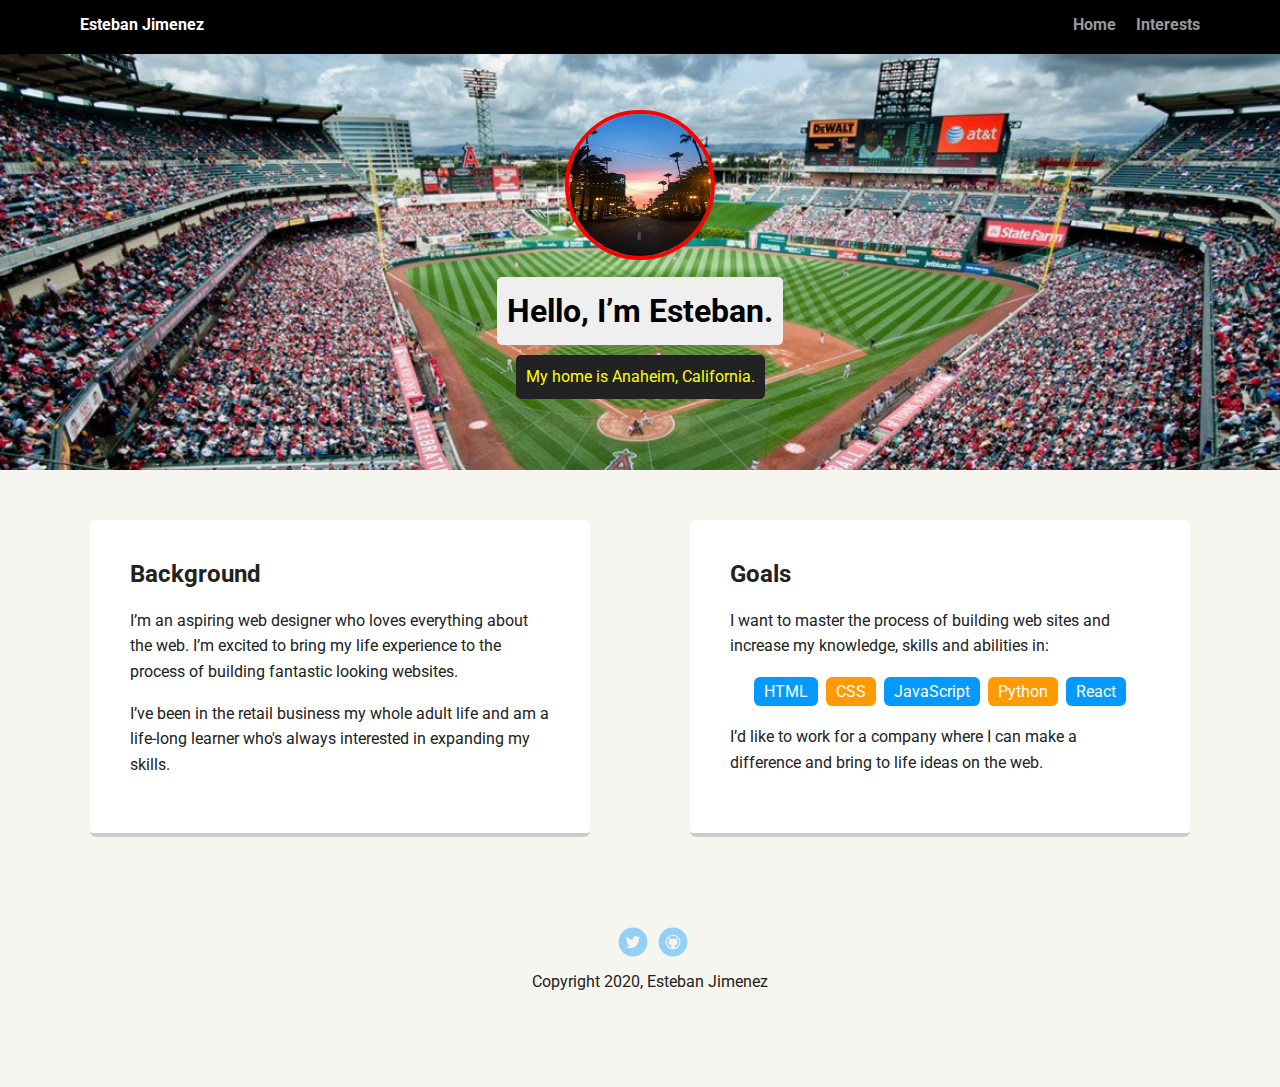
<file: index.html>
<!doctype html>
<html lang="en">
<head>
  <meta charset="utf-8">
  <title>Esteban Jimenez's Profile</title>
  <meta name="viewport" content="width=device-width, initial-scale=1.0">
  <link rel="stylesheet" href="styles.css">
  <link href="https://fonts.googleapis.com/css?family=Muli%7CRoboto:400,300,500,700,900" rel="stylesheet"></head>
  <body>

    <div class="main-nav">
        <ul class="nav">
          <li class="name">Esteban Jimenez</li>
          <li><a href="index.html">Home</a></li>
          <li><a href="interests.html">Interests</a></li>
        </ul>
    </div>

    <header>
      <img src="images/new_profile_pic.jpeg" alt="Downtown Anaheim" class="profile-image">
      <h1 class="tag name">Hello, I’m Esteban.</h1>
      <p class="tag location">My home is Anaheim, California.</p>
    </header>

    <main class="flex">
      <div class="card">
        <h2>Background</h2>
        <p>I’m an aspiring web designer who loves everything about the web. I’m excited to bring my life experience to the process of building fantastic looking websites.</p>
        <p>I’ve been in the retail business my whole adult life and am a life-long learner who's always interested in expanding my skills.</p>
      </div> 

      <div class="card">
        <h2>Goals</h2>
        <p>I want to master the process of building web sites and increase my knowledge, skills and abilities in:</p>
        <ul class="skills">
          <li>HTML</li>
          <li>CSS</li>
          <li>JavaScript</li>
          <li>Python</li>
          <li>React</li>
        </ul>
        <p>I’d like to work for a company where I can make a difference and bring to life ideas on the web.</p>
      </div> 

    </main>
    <footer>
      <ul>
        <li><a href="https://twitter.com/ejmnz4" class="social twitter">Twitter</a></li>
        <li><a href="https://github.com/E-Jimenez1" class="social github">Github</a></li>
      </ul>
      <p class="copyright">Copyright 2020, Esteban Jimenez</p>
    </footer>
  </body>
  </html>
</file>
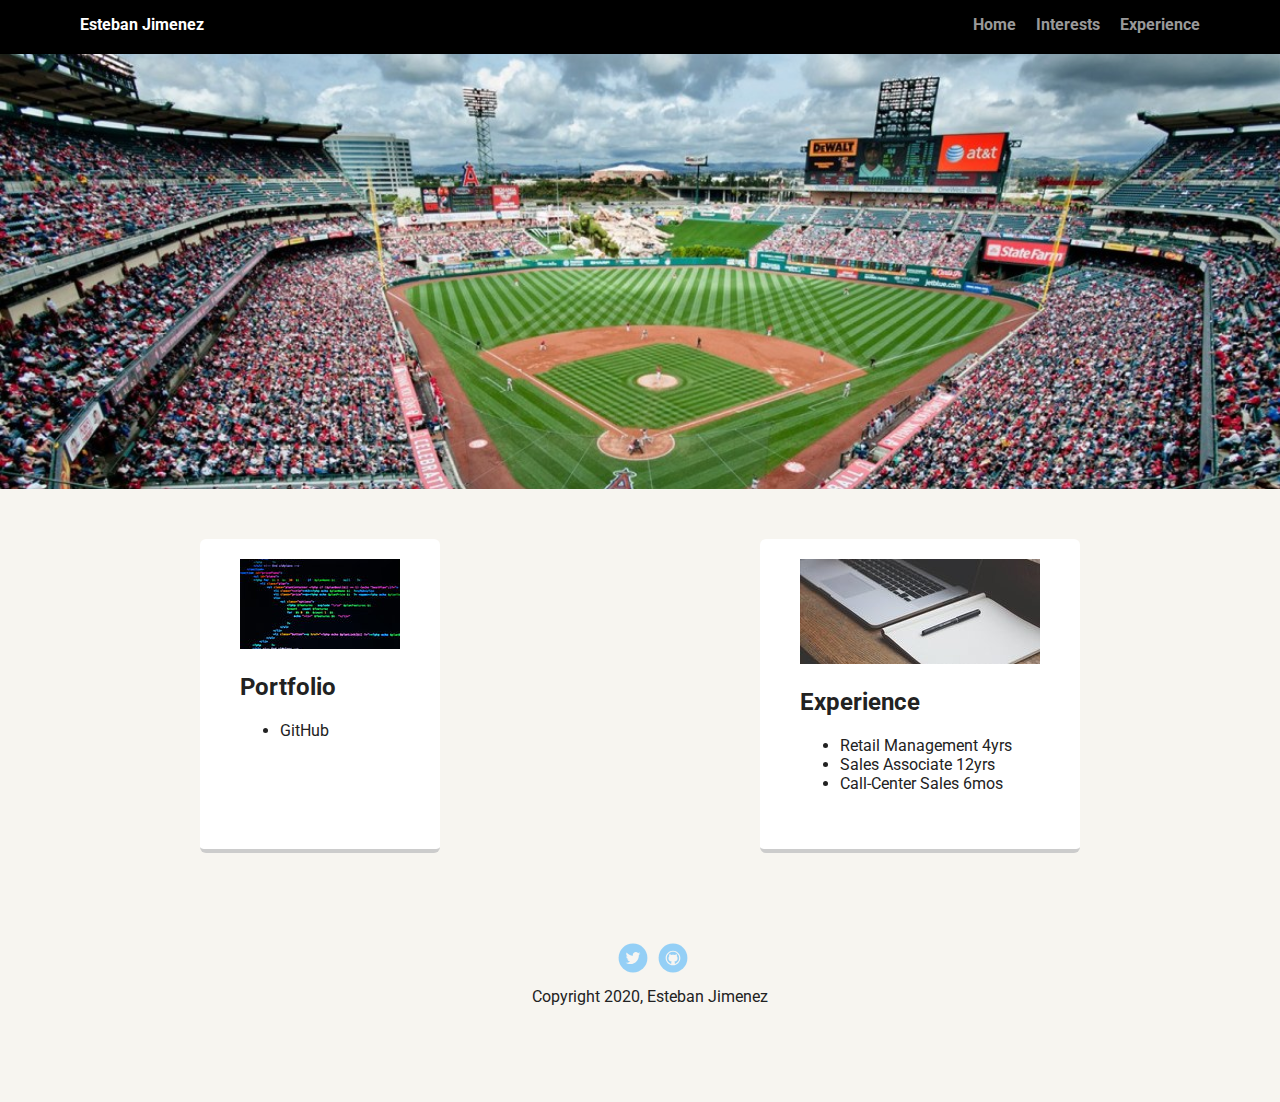
<file: experience.html>
<!doctype html>
<html lang="en">
<head>
  <meta charset="utf-8">
  <title>Esteban Jimenez's Interests</title>
  <meta name="viewport" content="width=device-width, initial-scale=1.0">
  <link rel="stylesheet" href="styles.css">
  <link href="https://fonts.googleapis.com/css?family=Muli%7CRoboto:400,300,500,700,900" rel="stylesheet"></head>
  <body>

    <nav class="main-nav">
        <ul class="nav">
          <li class="name">Esteban Jimenez</li>
          <li><a href="index.html">Home</a></li>
          <li><a href="interests.html">Interests</a></li>
          <li><a href="experience.html">Experience</a></li>
        </ul>
      </nav>>

    <header>

    </header>

    <main class="flex">
      <section class="card">
        <img src="images/portfolio.jpg" alt="laptop and notebook">
        <h2>Portfolio</h2>
            <ul>
              <li>GitHub</li>
            </ul>

      </section> 

      <section class="card">
        <img src="images/experience.jpg" alt="laptop">
        <h2>Experience</h2>
            <ul>
              <li>Retail Management 4yrs</li>
              <li>Sales Associate 12yrs</li>
              <li>Call-Center Sales 6mos</li>
            </ul>

      </section> 

    </main>
    <footer>
      <ul>
        <li><a href="https://twitter.com/ejmnz4" class="social twitter" target="_blank">Twitter</a></li>
        <li><a href="https://github.com/E-Jimenez1" class="social github" target="_blank">Github</a></li>
      </ul>
      <p class="copyright">Copyright 2020, Esteban Jimenez</p>
    </footer>
  </body>
  </html>
</file>
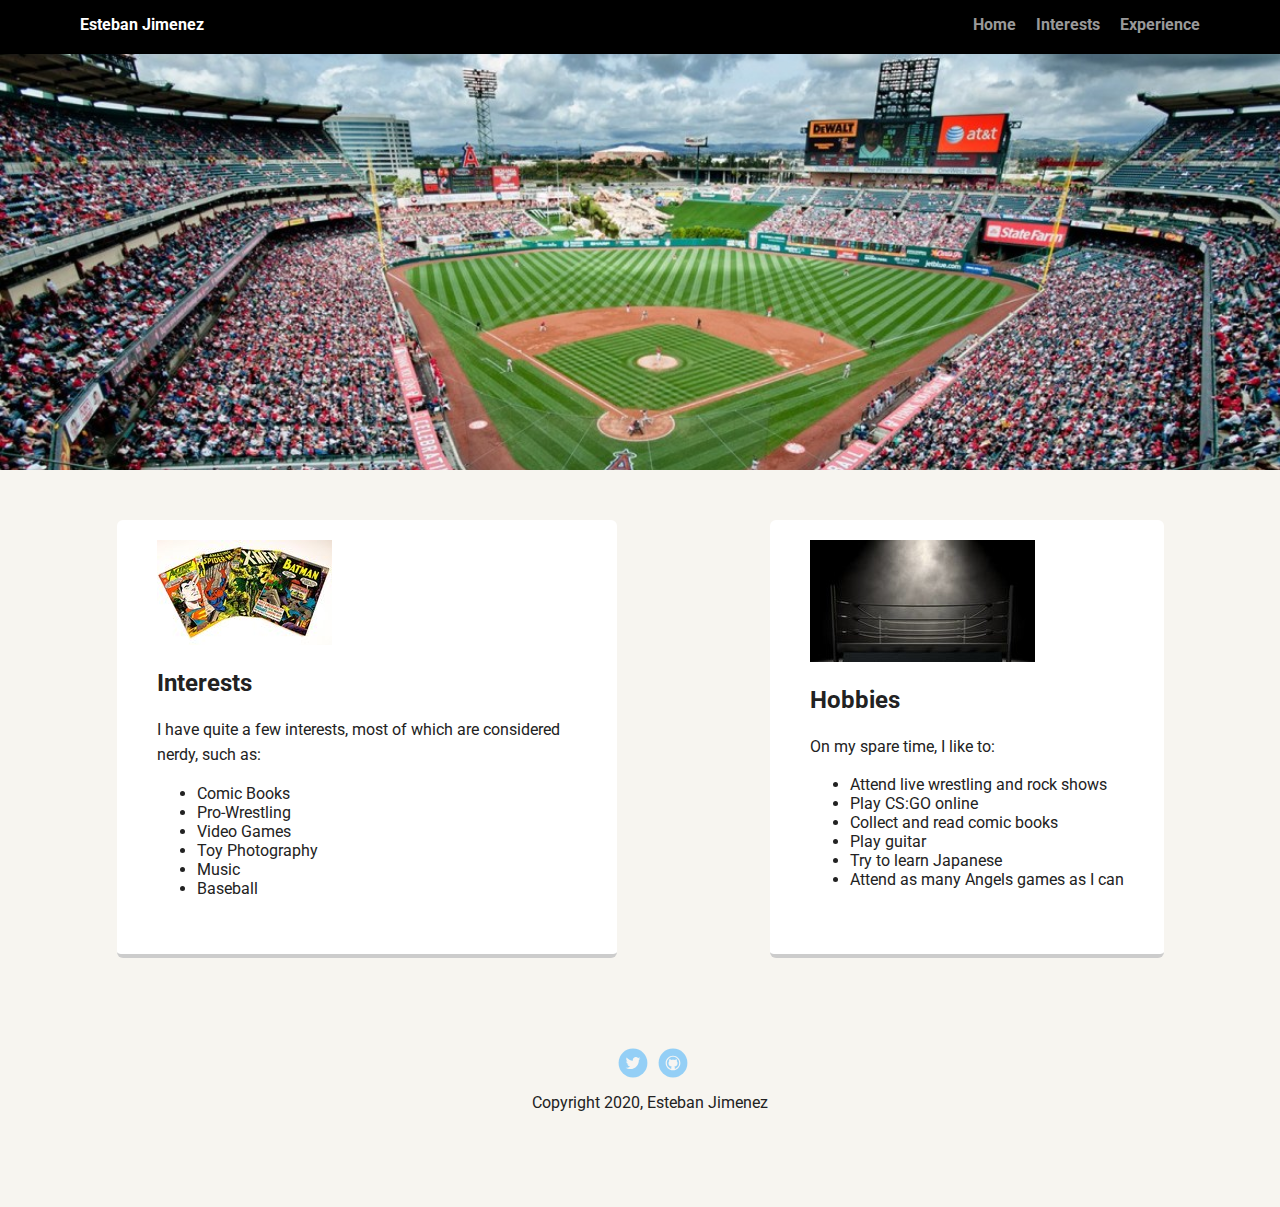
<file: interests.html>
<!doctype html>
<html lang="en">
<head>
  <meta charset="utf-8">
  <title>Esteban Jimenez's Interests</title>
  <meta name="viewport" content="width=device-width, initial-scale=1.0">
  <link rel="stylesheet" href="styles.css">
  <link href="https://fonts.googleapis.com/css?family=Muli%7CRoboto:400,300,500,700,900" rel="stylesheet"></head>
  <body>

    <nav class="main-nav">
      <ul class="nav">
        <li class="name">Esteban Jimenez</li>
        <li><a href="index.html">Home</a></li>
        <li><a href="interests.html">Interests</a></li>
        <li><a href="experience.html">Experience</a></li>
      </ul>
    </nav>

    <header>

    </header>

    <main class="flex">
      <section class="card">
        <img src="images/interests.jpg" alt="comic books">
        <h2>Interests</h2>
        <p>I have quite a few interests, most of which are considered nerdy, such as:</p>
        <ul>
            <li>Comic Books</li>
            <li>Pro-Wrestling</li>
            <li>Video Games</li>
            <li>Toy Photography</li>
            <li>Music</li>
            <li>Baseball</li>          
          </ul> 
      </section> 

      <section class="card">
        <img src="images/hobbies.jpg" alt="wrestling ring">
        <h2>Hobbies</h2>
        <p>On my spare time, I like to:</p>
        <ul>
          <li>Attend live wrestling and rock shows</li>
          <li>Play CS:GO online</li>
          <li>Collect and read comic books</li>
          <li>Play guitar</li>
          <li>Try to learn Japanese</li>
          <li>Attend as many Angels games as I can</li>
        </ul> 
      </section> 

    </main>
    <footer>
      <ul>
        <li><a href="https://twitter.com/ejmnz4" class="social twitter" target="_blank">Twitter</a></li>
        <li><a href="https://github.com/E-Jimenez1" class="social github" target="_blank">Github</a></li>
      </ul>
      <p class="copyright">Copyright 2020, Esteban Jimenez</p>
    </footer>
  </body>
  </html>
</file>
<file: styles.css>
/* Global Layout Set-up */
* { 
  box-sizing: border-box;
}
  
body {
  margin: 0;
  padding: 0;
  text-align: center;
  font-family: 'Roboto', sans-serif;
  color: #222;
  background: #f7f5f0;
}
/* Link Styles */

a {
  text-decoration: none;
  color: #999;
}
a:hover {
  color: #6633ff;
}

/* Section Styles */

.main-nav {
  width: 100%;
  background: black;
  min-height: 30px;
  padding: 10px;
  position: fixed;
  text-align: center;
}
.nav {
  display: flex;
  justify-content: space-around;
  font-weight: 700;
  list-style-type: none;
  margin: 0 auto;
  padding: 0;
}

.nav .name {
    display: block;
    margin-right: auto;
    color: white;
}
.nav li {
  padding: 5px 10px 10px 10px;
}
.nav a {
  transition: all .5s;
}
.nav a:hover {
  color: white
}

header {
  text-align: center;
  background: url('images/new_background.jpg') no-repeat top center ;
  background-size: cover;
  overflow: hidden;
  padding-top: 60px;
}
header {
  line-height: 1.5;
}
header .profile-image {
  margin-top: 50px;
  width: 150px;
  height: 150px;
  border-radius: 50%;
  border: 4px solid red;
  transition: all .5s;
}
header .profile-image:hover {
  transform: scale(1.2) rotate(5deg);
}
.tag {
  background-color: #efefef;
  color: black;
  padding: 10px;
  border-radius: 5px;
  display: table;
  margin: 10px auto;
} 
.location {
  background-color: #222;
  color: yellow;
}
.card {
  margin: 30px;
  padding: 20px 40px 40px;
  max-width: 500px;
  text-align: left;
  background: #fff;
  border-bottom: 4px solid #ccc;
  border-radius: 6px;
  transition: all .5s;
}
.card:hover {
  border-color: #ff99ff;
}

ul.skills {
  padding: 0;
  text-align: center;
}

.skills li {
  border-radius: 6px;
  display: inline-block;
  background: #ff9904;
  color: white;
  padding: 5px 10px;
  margin: 2px;
}

.skills li:nth-child(odd) {
  background: #0399ff;
}

footer {
  width: 100%;
  min-height: 30px;
  padding: 20px 0 40px 20px;
}

footer .copyright {
  top: -8px;
  font-size: .75em;
}

footer ul {
  list-style-type: none;
  margin: 0;
  padding: 0;
}

footer ul li {
  display: inline-block;
}

a.social {
  display: inline-block;
  text-indent: -9999px;
  margin-left: 5px;
  width: 30px;
  height: 30px;
  background-size: 30px 30px;
  opacity: .4;
  transition: all .5s;
}
a.twitter {
  background-image: url(images/twitter.svg);
}
a.linkedin {
  background-image: url(images/linkedin.svg);
}
a.github {
  background-image: url(images/github.svg);
}
a.social:hover {
  opacity: 1;
}
.clearfix {
  clear: both;
}

/* Styles for larger screens */
@media screen and (min-width: 720px) {
  
  .flex {
      display: -ms-flexbox;      /* TWEENER - IE 10 */
      display: flex; 
      max-width: 1200px;
      -ms-flex-pack: distribute;
      justify-content: space-around;
      margin: 0 auto;
  }

  header {
    min-height: 470px;
  }

  .nav {
    max-width: 1200px;
    padding: 0 30px;
  }


  main {
    padding-top: 20px;
  }

  main p {
    line-height: 1.6em;
  }

  footer {
    font-size: 1.3em;
    max-width: 1200px;
    margin: 40px auto;
  }

}
</file>
